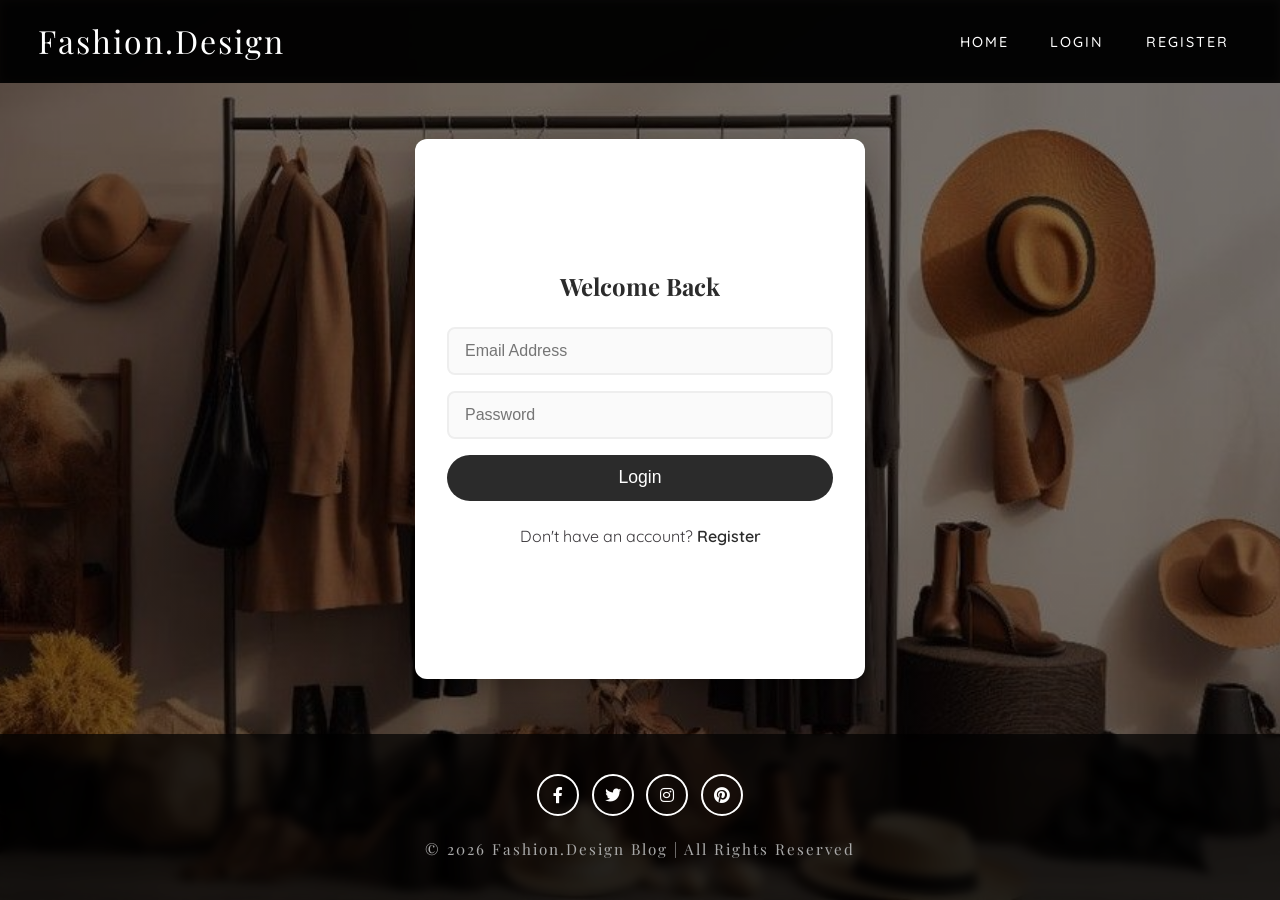
<file: public/login.html>
<!DOCTYPE html>
<html lang="en">
<head>
    <meta charset="UTF-8">
    <meta name="viewport" content="width=device-width, initial-scale=1.0">
    <title>Fashion.Design - Login</title>
    <link rel="stylesheet" href="https://cdnjs.cloudflare.com/ajax/libs/font-awesome/5.15.1/css/all.min.css">
    <link href="https://fonts.googleapis.com/css2?family=Playfair+Display:wght@500;600;700;800;900&family=Quicksand:wght@300;400;500;600;700&display=swap" rel="stylesheet">
    <link rel="stylesheet" href="css/style.css">
 <style>
    /*FULL-PAGE BACKGROUND*/
    body {
        background: linear-gradient(rgba(0, 0, 0, 0.5), rgba(0, 0, 0, 0.5)), 
                    url('uploads/banner5.jpg') center/cover no-repeat fixed;
        background-size: cover;
        min-height: 100vh;
        display: flex;
        flex-direction: column;
        margin: 0;
    }

    /*OVERRIDE HEADER*/
    header {
        min-height: auto !important;
        height: auto !important;
        background: rgba(0, 0, 0, 0.7) !important;
        backdrop-filter: blur(5px);
    }

    /* HIDE THE LARGE BANNER*/
    .banner {
        display: none !important;
    }

    /*CENTER THE FORM*/
    .login-section {
        flex: 1;
        display: flex;
        align-items: center;
        justify-content: center;
        padding: 2rem 0;
    }

    .auth-container {
        width: 100%;
        max-width: 450px;
        padding: 2rem;
        background: #fff;
        border-radius: 12px;
        box-shadow: 0 10px 40px rgba(0,0,0,0.3);
    }

    .auth-container h2 {
        font-family: 'Playfair Display', serif;
        text-align: center;
        margin-bottom: 1.5rem;
        color: #2b2b2b;
    }

    .auth-container input {
        width: 100%;
        padding: 0.8rem 1rem;
        margin-bottom: 1rem;
        border: 2px solid #eee;
        border-radius: 8px;
        font-size: 1rem;
        transition: border 0.3s;
        background: #fafafa;
    }

    .auth-container input:focus {
        border-color: #c9a96e;
        outline: none;
        background: #fff;
    }

    .auth-container .btn-submit {
        width: 100%;
        background: #2b2b2b;
        color: #fff;
        padding: 0.8rem;
        border: none;
        border-radius: 30px;
        font-size: 1.1rem;
        cursor: pointer;
        transition: 0.3s;
    }

    .auth-container .btn-submit:hover {
        background: #c9a96e;
    }

    .auth-container .auth-link {
        text-align: center;
        margin-top: 1rem;
    }

    .auth-container .auth-link a {
        color: #2b2b2b;
        font-weight: 600;
        text-decoration: none;
    }

    .auth-container .auth-link a:hover {
        color: #c9a96e;
    }

    #loginError, #registerError {
        color: #e74c3c;
        text-align: center;
        margin-top: 0.5rem;
    }

    footer {
        margin-top: auto;
        background: rgba(0,0,0,0.7);
        backdrop-filter: blur(5px);
    }
</style>
</head>
<body>
    <!--HEADER / NAVIGATION-->
    <header>
        <nav class="navbar">
            <div class="container">
                <a href="index.html" class="navbar-brand">Fashion.Design</a>
                <div class="navbar-nav">
                    <a href="index.html">Home</a>
                    <a href="login.html">Login</a>
                    <a href="register.html">Register</a>
                </div>
            </div>
        </nav>
    </header>

    <!--LOGIN FORM - CENTERED-->
    <section class="login-section" style="display:flex; align-items:center; justify-content:center; min-height:70vh; padding:2rem 0;">
    <div class="container">
        <div class="auth-container">
            <h2>Welcome Back</h2>
            <form id="loginForm">
                <input type="email" id="email" placeholder="Email Address" required>
                <input type="password" id="password" placeholder="Password" required>
                <button type="submit" class="btn-submit">Login</button>
                <div id="loginError"></div>
            </form>
            <div class="auth-link">
                Don't have an account? <a href="register.html">Register</a>
            </div>
        </div>
    </div>
</section>
    <!--FOOTER-->
    <footer>
        <div class="social-links">
            <a href="#"><i class="fab fa-facebook-f"></i></a>
            <a href="#"><i class="fab fa-twitter"></i></a>
            <a href="#"><i class="fab fa-instagram"></i></a>
            <a href="#"><i class="fab fa-pinterest"></i></a>
        </div>
        <span>&copy; 2026 Fashion.Design Blog | All Rights Reserved</span>
    </footer>

    <script src="js/app.js"></script>
    <script>
        document.getElementById('loginForm').addEventListener('submit', async (e) => {
            e.preventDefault();
            const email = document.getElementById('email').value;
            const password = document.getElementById('password').value;
            const errorDiv = document.getElementById('loginError');
            const submitBtn = document.querySelector('.btn-submit');
            
            errorDiv.textContent = '';

            try {
                submitBtn.textContent = 'Logging in...';
                submitBtn.disabled = true;
                submitBtn.style.opacity = '0.7';

                const data = await fetchAPI('auth.php?action=login', {
                    method: 'POST',
                    body: { email, password }
                });
                
                setUser({ id: data.id, username: data.username });
                window.location.href = 'index.html';
            } catch (err) {
                submitBtn.textContent = 'Login';
                submitBtn.disabled = false;
                submitBtn.style.opacity = '1';
                errorDiv.textContent = err.message || 'Login failed. Please try again.';
            }
        });
    </script>
</body>
</html>
</file>
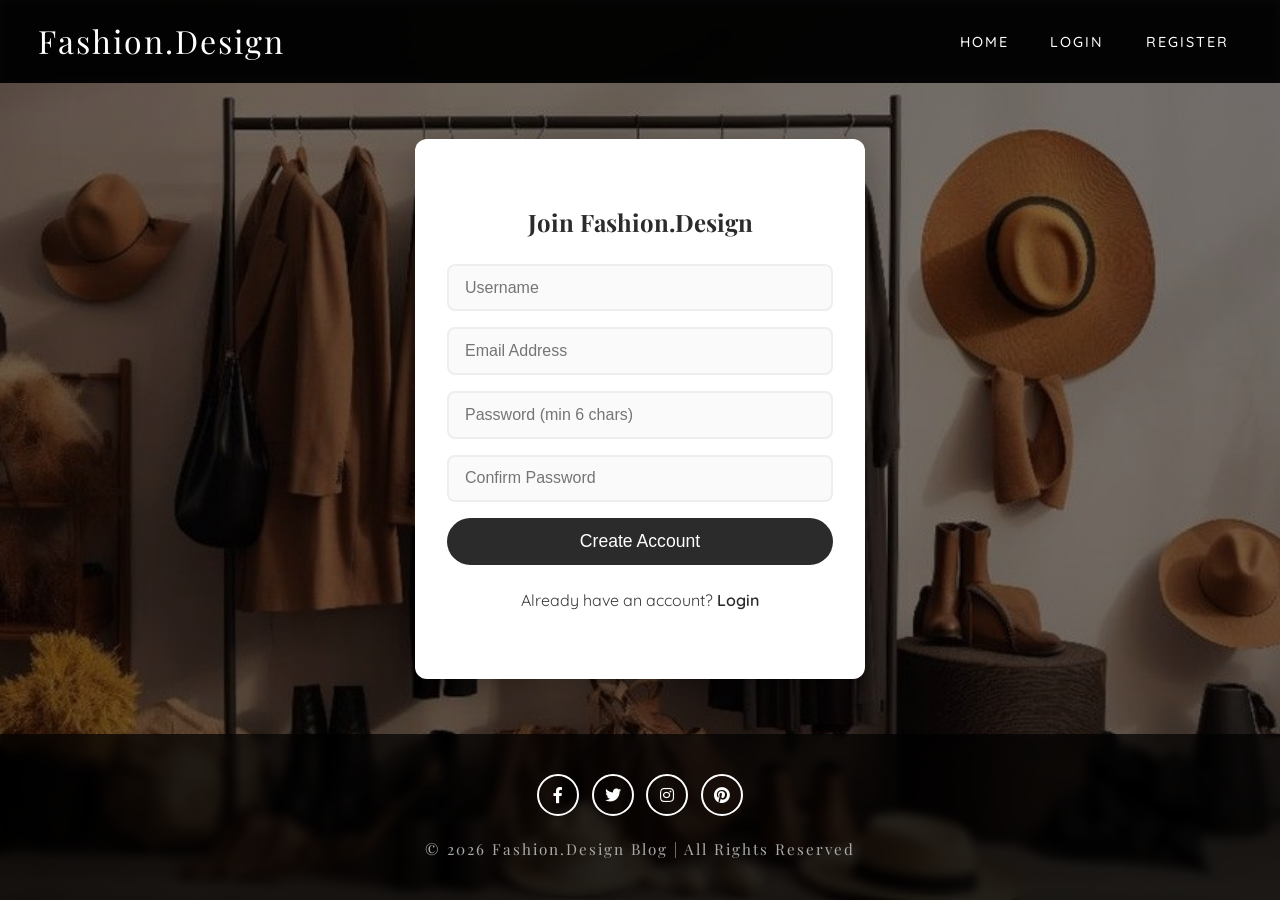
<file: public/register.html>
<!DOCTYPE html>
<html lang="en">
<head>
    <meta charset="UTF-8">
    <meta name="viewport" content="width=device-width, initial-scale=1.0">
    <title>Fashion.Design - Register</title>
    <link rel="stylesheet" href="https://cdnjs.cloudflare.com/ajax/libs/font-awesome/5.15.1/css/all.min.css">
    <link href="https://fonts.googleapis.com/css2?family=Playfair+Display:wght@500;600;700;800;900&family=Quicksand:wght@300;400;500;600;700&display=swap" rel="stylesheet">
    <link rel="stylesheet" href="css/style.css">
    <style>
        /* FULL-PAGE BACKGROUND*/
        body {
            background: linear-gradient(rgba(0, 0, 0, 0.5), rgba(0, 0, 0, 0.5)), 
                        url('uploads/banner5.jpg') center/cover no-repeat fixed;
            background-size: cover;
            min-height: 100vh;
            display: flex;
            flex-direction: column;
            margin: 0;
        }

        /* OVERRIDE HEADER */
        header {
            min-height: auto !important;
            height: auto !important;
            background: rgba(0, 0, 0, 0.7) !important;
            backdrop-filter: blur(5px);
        }

        /*HIDE THE LARGE BANNER*/
        .banner {
            display: none !important;
        }

        /*CENTER THE FORM*/
        .login-section {
            flex: 1;
            display: flex;
            align-items: center;
            justify-content: center;
            padding: 2rem 0;
        }

        .auth-container {
            width: 100%;
            max-width: 450px;
            padding: 2rem;
            background: #fff;
            border-radius: 12px;
            box-shadow: 0 10px 40px rgba(0,0,0,0.3);
        }

        .auth-container h2 {
            font-family: 'Playfair Display', serif;
            text-align: center;
            margin-bottom: 1.5rem;
            color: #2b2b2b;
        }

        .auth-container input {
            width: 100%;
            padding: 0.8rem 1rem;
            margin-bottom: 1rem;
            border: 2px solid #eee;
            border-radius: 8px;
            font-size: 1rem;
            transition: border 0.3s;
            background: #fafafa;
        }

        .auth-container input:focus {
            border-color: #c9a96e;
            outline: none;
            background: #fff;
        }

        .auth-container .btn-submit {
            width: 100%;
            background: #2b2b2b;
            color: #fff;
            padding: 0.8rem;
            border: none;
            border-radius: 30px;
            font-size: 1.1rem;
            cursor: pointer;
            transition: 0.3s;
        }

        .auth-container .btn-submit:hover {
            background: #c9a96e;
        }

        .auth-container .auth-link {
            text-align: center;
            margin-top: 1rem;
        }

        .auth-container .auth-link a {
            color: #2b2b2b;
            font-weight: 600;
            text-decoration: none;
        }

        .auth-container .auth-link a:hover {
            color: #c9a96e;
        }

        #registerError {
            color: #e74c3c;
            text-align: center;
            margin-top: 0.5rem;
        }

        footer {
            margin-top: auto;
            background: rgba(0,0,0,0.7);
            backdrop-filter: blur(5px);
        }
    </style>
</head>
<body>
    <!--HEADER / NAVIGATION-->
    <header>
        <nav class="navbar">
            <div class="container">
                <a href="index.html" class="navbar-brand">Fashion.Design</a>
                <div class="navbar-nav">
                    <a href="index.html">Home</a>
                    <a href="login.html">Login</a>
                    <a href="register.html">Register</a>
                </div>
            </div>
        </nav>
    </header>

    <!--REGISTER FORM - CENTERED-->
    <section class="login-section" style="display:flex; align-items:center; justify-content:center; min-height:70vh; padding:2rem 0;">
        <div class="container">
            <div class="auth-container">
                <h2>Join Fashion.Design</h2>
                <form id="registerForm">
                    <input type="text" id="username" placeholder="Username" required>
                    <input type="email" id="email" placeholder="Email Address" required>
                    <input type="password" id="password" placeholder="Password (min 6 chars)" required minlength="6">
                    <input type="password" id="confirm" placeholder="Confirm Password" required>
                    <button type="submit" class="btn-submit">Create Account</button>
                    <div id="registerError"></div>
                </form>
                <div class="auth-link">
                    Already have an account? <a href="login.html">Login</a>
                </div>
            </div>
        </div>
    </section>

    <!--FOOTER-->
    <footer>
        <div class="social-links">
            <a href="#"><i class="fab fa-facebook-f"></i></a>
            <a href="#"><i class="fab fa-twitter"></i></a>
            <a href="#"><i class="fab fa-instagram"></i></a>
            <a href="#"><i class="fab fa-pinterest"></i></a>
        </div>
        <span>&copy; 2026 Fashion.Design Blog | All Rights Reserved</span>
    </footer>

    <script src="js/app.js"></script>
    <script>
        document.getElementById('registerForm').addEventListener('submit', async (e) => {
            e.preventDefault();
            const username = document.getElementById('username').value;
            const email = document.getElementById('email').value;
            const password = document.getElementById('password').value;
            const confirm = document.getElementById('confirm').value;
            const errorDiv = document.getElementById('registerError');
            const submitBtn = document.querySelector('.btn-submit');
            errorDiv.textContent = '';

            // Client-side validation
            if (password !== confirm) {
                errorDiv.textContent = 'Passwords do not match.';
                return;
            }
            if (password.length < 6) {
                errorDiv.textContent = 'Password must be at least 6 characters.';
                return;
            }
            const emailRegex = /^[^\s@]+@[^\s@]+\.[^\s@]+$/;
            if (!emailRegex.test(email)) {
                errorDiv.textContent = 'Please enter a valid email address.';
                return;
            }

            try {
                submitBtn.textContent = 'Creating Account...';
                submitBtn.disabled = true;
                submitBtn.style.opacity = '0.7';

                const data = await fetchAPI('auth.php?action=register', {
                    method: 'POST',
                    body: { username, email, password }
                });
                
                alert('Registration successful! Please login.');
                window.location.href = 'login.html';
            } catch (err) {
                submitBtn.textContent = 'Create Account';
                submitBtn.disabled = false;
                submitBtn.style.opacity = '1';
                errorDiv.textContent = err.message || 'Registration failed. Username or email may already exist.';
            }
        });
    </script>
</body>
</html>
</file>
<file: public/css/style.css>
/*GOOGLE FONTS */
@import url('https://fonts.googleapis.com/css2?family=Playfair+Display:wght@500;600;700;800;900&family=Quicksand:wght@300;400;500;600;700&display=swap');

:root {
    --Playfair: 'Playfair Display', serif;
    --Quicksand: 'Quicksand', sans-serif;
    --dark: #3c393d;
    --exDark: #2b2b2b;
    --gold: #c9a96e;
    --light-pink: #f8f0ec;
}

* {
    padding: 0;
    margin: 0;
    box-sizing: border-box;
}

body {
    line-height: 1.4;
    color: var(--dark);
    font-family: var(--Quicksand);
}

img {
    width: 100%;
    display: block;
}

.container {
    max-width: 1320px;
    margin: 0 auto;
    padding: 0 1.2rem;
}

/* HEADER / NAV */
header {
    min-height: 100vh;
    background: linear-gradient(rgba(0, 0, 0, 0.5), rgba(0, 0, 0, 0.5)), 
                url('../uploads/banner5.jpg') center/cover no-repeat fixed;
    display: flex;
    flex-direction: column;
    justify-content: stretch;
}

.navbar {
    background: rgba(0, 0, 0, 0.7);
    padding: 1.2rem;
    backdrop-filter: blur(5px);
}

.navbar .container {
    display: flex;
    align-items: center;
    justify-content: space-between;
    flex-wrap: wrap;
}

.navbar-brand {
    color: #fff;
    font-size: 2rem;
    text-decoration: none;
    font-family: var(--Playfair);
    letter-spacing: 2px;
}

.navbar-brand span {
    color: var(--gold);
}

.navbar-nav {
    display: flex;
    align-items: center;
    gap: 1rem;
    flex-wrap: wrap;
}

.navbar-nav a {
    text-transform: uppercase;
    font-weight: 500;
    color: #fff;
    text-decoration: none;
    padding: 0.4rem 0.8rem;
    letter-spacing: 2px;
    transition: opacity 0.3s ease;
    font-size: 0.9rem;
}

.navbar-nav a:hover {
    opacity: 0.7;
    color: var(--gold);
}

#usernameDisplay {
    color: var(--gold);
    font-weight: 600;
}

/*BANNER*/
.banner {
    flex: 1;
    display: flex;
    align-items: center;
    justify-content: center;
    text-align: center;
    color: #fff;
    padding: 2rem;
}

.banner-title {
    font-size: 4rem;
    font-family: var(--Playfair);
    line-height: 1.2;
}

.banner-title span {
    color: var(--gold);
}

.banner p {
    padding: 1rem 0 2rem 0;
    font-size: 1.3rem;
    text-transform: capitalize;
    font-weight: 300;
    letter-spacing: 3px;
}

.banner form {
    background: #fff;
    border-radius: 2rem;
    padding: 0.6rem 1rem;
    display: flex;
    justify-content: space-between;
    max-width: 500px;
    margin: 0 auto;
}

.search-input {
    font-size: 1.1rem;
    width: 100%;
    outline: 0;
    padding: 0.6rem 0;
    border: none;
    background: transparent;
}

.search-btn {
    width: 40px;
    font-size: 1.1rem;
    color: var(--dark);
    border: none;
    background: transparent;
    cursor: pointer;
}

/*DESIGN SECTION*/
.design {
    padding: 4.5rem 0;
    background: var(--light-pink);
}

.title {
    text-align: center;
    padding: 1rem 0;
}

.title h2 {
    font-family: var(--Playfair);
    font-size: 2.4rem;
    color: var(--exDark);
}

.title p {
    text-transform: uppercase;
    padding: 0.6rem 0;
    color: #888;
    letter-spacing: 2px;
}

.design-content {
    display: grid;
    grid-template-columns: repeat(auto-fit, minmax(300px, 1fr));
    gap: 2rem;
    margin: 2rem 0;
}

.design-item {
    cursor: pointer;
    background: #fff;
    border-radius: 12px;
    overflow: hidden;
    box-shadow: 0 5px 20px rgba(0,0,0,0.08);
    transition: transform 0.3s ease, box-shadow 0.3s ease;
}

.design-item:hover {
    transform: translateY(-8px);
    box-shadow: 0 15px 40px rgba(0,0,0,0.15);
}

.design-img {
    position: relative;
    overflow: hidden;
    height: 250px;
}

.design-img img {
    width: 100%;
    height: 100%;
    object-fit: cover;
    transition: transform 0.5s ease;
}

.design-item:hover .design-img img {
    transform: scale(1.1);
}

.design-img span {
    position: absolute;
    background: var(--exDark);
    color: #fff;
    padding: 0.25rem 1rem;
    font-size: 0.85rem;
}

.design-img span:first-of-type {
    top: 10px;
    left: 10px;
    background: var(--gold);
}

.design-img span:last-of-type {
    bottom: 10px;
    right: 10px;
    background: rgba(0,0,0,0.7);
}

.design-title {
    padding: 1.5rem;
    text-align: center;
}

.design-title a {
    color: var(--dark);
    text-decoration: none;
    font-family: var(--Playfair);
    font-size: 1.2rem;
    transition: color 0.3s;
}

.design-title a:hover {
    color: var(--gold);
}

/*BLOG SECTION*/
.blog {
    padding: 4.5rem 0;
    background: #fff;
}

.blog-content {
    display: grid;
    grid-template-columns: repeat(auto-fit, minmax(300px, 1fr));
    gap: 2rem;
    margin: 2rem 0;
}

.blog-item {
    background: #fff;
    border-radius: 12px;
    overflow: hidden;
    box-shadow: 0 5px 20px rgba(0,0,0,0.06);
    transition: transform 0.3s ease, box-shadow 0.3s ease;
    border: 1px solid #f0f0f0;
}

.blog-item:hover {
    transform: translateY(-5px);
    box-shadow: 0 15px 40px rgba(0,0,0,0.1);
}

.blog-img {
    position: relative;
    height: 220px;
    overflow: hidden;
}

.blog-img img {
    width: 100%;
    height: 100%;
    object-fit: cover;
    transition: transform 0.5s ease;
}

.blog-item:hover .blog-img img {
    transform: scale(1.05);
}

.blog-img span {
    position: absolute;
    bottom: 10px;
    right: 10px;
    background: var(--gold);
    color: #fff;
    padding: 0.3rem 0.8rem;
    font-size: 0.8rem;
    border-radius: 20px;
}

.blog-text {
    padding: 1.5rem;
}

.blog-text span {
    font-weight: 300;
    display: block;
    padding-bottom: 0.5rem;
    color: #888;
    font-size: 0.9rem;
}

.blog-text h2 {
    font-family: var(--Playfair);
    padding: 0.5rem 0;
    font-size: 1.4rem;
    font-weight: 500;
    color: var(--exDark);
}

.blog-text p {
    font-weight: 300;
    font-size: 1rem;
    opacity: 0.9;
    padding-bottom: 1.2rem;
    color: #666;
}

.blog-text a {
    font-size: 1rem;
    text-decoration: none;
    display: inline-block;
    background: var(--exDark);
    color: #fff;
    padding: 0.5rem 1.5rem;
    border-radius: 30px;
    transition: all 0.3s ease;
    font-weight: 500;
}

.blog-text a:hover {
    background: var(--gold);
    transform: translateX(5px);
}

/*ABOUT*/
.about {
    padding: 4.5rem 0;
    background: var(--light-pink);
}

.about-content {
    display: grid;
    grid-template-columns: 1fr 1fr;
    gap: 3rem;
    align-items: center;
}

.about-content img {
    border-radius: 12px;
    box-shadow: 0 10px 40px rgba(0,0,0,0.1);
    height: 400px;
    object-fit: cover;
}

.about-text .title {
    text-align: left;
    padding: 0 0 1rem 0;
}

.about-text .title h2 {
    font-size: 2.2rem;
}

.about-text > p {
    font-size: 1.05rem;
    padding: 0.6rem 0;
    opacity: 0.8;
    line-height: 1.8;
}

/*FOOTER*/
footer {
    background: var(--exDark);
    color: #fff;
    text-align: center;
    padding: 2.5rem 0;
}

.social-links {
    display: flex;
    justify-content: center;
    gap: 0.8rem;
    margin-bottom: 1.4rem;
}

.social-links a {
    border: 2px solid #fff;
    color: #fff;
    width: 42px;
    height: 42px;
    display: flex;
    justify-content: center;
    align-items: center;
    border-radius: 50%;
    text-decoration: none;
    transition: all 0.3s ease;
}

.social-links a:hover {
    background: var(--gold);
    border-color: var(--gold);
    transform: translateY(-3px);
}

footer span {
    display: block;
    font-family: var(--Playfair);
    letter-spacing: 2px;
    font-size: 0.95rem;
    color: #aaa;
}

/*RESPONSIVE*/
@media (max-width: 992px) {
    .about-content {
        grid-template-columns: 1fr;
    }
    .about-content img {
        height: 300px;
    }
    .banner-title {
        font-size: 3rem;
    }
}

@media (max-width: 768px) {
    .navbar .container {
        flex-direction: column;
        gap: 0.8rem;
    }
    .navbar-nav {
        justify-content: center;
        gap: 0.5rem;
    }
    .navbar-nav a {
        font-size: 0.8rem;
        padding: 0.3rem 0.6rem;
    }
    .banner-title {
        font-size: 2.5rem;
    }
    .banner p {
        font-size: 1rem;
    }
    .design-content,
    .blog-content {
        grid-template-columns: 1fr 1fr;
    }
}

@media (max-width: 480px) {
    .design-content,
    .blog-content {
        grid-template-columns: 1fr;
    }
    .banner-title {
        font-size: 2rem;
    }
    .navbar-nav {
        flex-wrap: wrap;
        gap: 0.3rem;
    }
}
/*LOGIN / REGISTER PAGE*/
.auth-container {
    min-height: 60vh;
    display: flex;
    flex-direction: column;
    justify-content: center;
    align-items: center;
}

.auth-container .auth-form {
    width: 100%;
    max-width: 450px;
}
/* GET STARTED BUTTON*/
.btn-get-started {
    display: inline-block;
    margin-top: 1.5rem;
    padding: 0.9rem 2.5rem;
    background: #c9a96e;
    color: #fff;
    border-radius: 50px;
    font-weight: 600;
    font-size: 1.1rem;
    text-decoration: none;
    letter-spacing: 1px;
    transition: all 0.3s ease;
    box-shadow: 0 4px 20px rgba(201, 169, 110, 0.4);
}

.btn-get-started i {
    margin-left: 0.5rem;
    transition: transform 0.3s ease;
}

.btn-get-started:hover {
    background: #fff;
    color: #2b2b2b;
    transform: translateY(-3px);
    box-shadow: 0 8px 30px rgba(201, 169, 110, 0.5);
}

.btn-get-started:hover i {
    transform: translateX(5px);
}
/* FULL-WIDTH BLOG PAGE */
.blog .container {
    max-width: 100% !important;
    padding: 0 2rem !important;
}

#blogDetail .blog-content {
    max-width: 100% !important;
    padding: 2rem !important;
    margin: 0 !important;
    border-radius: 0 !important;
    box-shadow: none !important;
}

@media (min-width: 768px) {
    .blog .container {
        padding: 0 4rem !important;
    }
}

/* FULL WIDTH – NO LEFT PADDING */
.blog-section {
    padding: 0 !important;
    max-width: 100% !important;
}

#blogDetail {
    padding: 2rem !important;
    margin: 0 !important;
    border-radius: 0 !important;
    box-shadow: none !important;
    max-width: 100% !important;
    background: #fff !important;
}

.blog-content {
    max-width: 100% !important;
    padding: 0 !important;
}

.blog-content .body {
    max-width: 100% !important;
    padding: 0 !important;
}

/* Optional: Add a tiny amount of padding for readability */
@media (min-width: 768px) {
    #blogDetail {
        padding: 2rem 3rem !important;
    }
}
/* FORCE BLOG PAGE FULL WIDTH */
body .blog-section #blogDetail {
    max-width: 100% !important;
    margin: 0 !important;
    padding: 2rem !important;
    border-radius: 0 !important;
}

body .blog-section #blogDetail .blog-content {
    max-width: 100% !important;
    padding: 0 !important;
}

body .blog-section #blogDetail .blog-content .body {
    max-width: 100% !important;
    padding: 0 !important;
    margin: 0 !important;
}

/* Remove any left padding from the parent containers */
.blog-section,
.blog-section .container,
.blog-section .container .blog-content {
    padding-left: 0 !important;
    padding-right: 0 !important;
    max-width: 100% !important;
}

/* ENHANCED ABOUT SECTION */
.about {
    padding: 5rem 0;
    background: var(--light-pink);
}

/*  ABOUT SECTION - NO IMAGE */
.about-content {
    display: flex;
    justify-content: center;
    align-items: center;
}

.about-text {
    max-width: 800px;
    text-align: center;
    margin: 0 auto;
}

.about-text .title {
    text-align: center;
}

.about-stats {
    justify-content: center !important;
}

.about-quote {
    text-align: center !important;
    border-left: none !important;
    border-top: 2px solid var(--gold);
    padding-top: 1rem !important;
    background: transparent !important;
}

/* Remove the image-specific styles */
.about-image,
.about-image-overlay,
.overlay-text {
    display: none !important;
}

.about-image {
    position: relative;
    border-radius: 16px;
    overflow: hidden;
    box-shadow: 0 20px 60px rgba(0,0,0,0.1);
}

.about-image img {
    width: 100%;
    height: 450px;
    object-fit: cover;
    display: block;
    transition: transform 0.5s ease;
}

.about-image:hover img {
    transform: scale(1.03);
}

.about-image-overlay {
    position: absolute;
    bottom: 0;
    left: 0;
    right: 0;
    padding: 1.5rem;
    background: linear-gradient(transparent, rgba(0,0,0,0.6));
}

.overlay-text {
    color: #fff;
    font-family: 'Playfair Display', serif;
    font-size: 1.2rem;
    letter-spacing: 3px;
}

.about-text .title {
    text-align: left;
    padding: 0 0 1rem 0;
}

.about-text .title h2 {
    font-size: 2.5rem;
    color: var(--exDark);
}

.about-text .title p {
    text-transform: uppercase;
    color: #888;
    letter-spacing: 3px;
    font-size: 0.85rem;
}

.about-description {
    font-size: 1.05rem;
    line-height: 1.8;
    color: #555;
    margin-bottom: 1.5rem;
}

.about-description strong {
    color: var(--gold);
}

/* STATS */
.about-stats {
    display: flex;
    gap: 2rem;
    margin: 1.5rem 0;
    flex-wrap: wrap;
}

.stat-item {
    text-align: center;
    background: #fff;
    padding: 0.8rem 1.5rem;
    border-radius: 12px;
    box-shadow: 0 2px 15px rgba(0,0,0,0.04);
    min-width: 80px;
}

.stat-number {
    display: block;
    font-family: 'Playfair Display', serif;
    font-size: 1.8rem;
    font-weight: 700;
    color: var(--gold);
}

.stat-label {
    font-size: 0.75rem;
    color: #888;
    text-transform: uppercase;
    letter-spacing: 1px;
}

/* QUOTE*/
.about-quote {
    font-family: 'Playfair Display', serif;
    font-size: 1.2rem;
    line-height: 1.6;
    color: var(--exDark);
    padding: 1rem 1.5rem;
    border-left: 4px solid var(--gold);
    margin: 1.5rem 0;
    background: rgba(201, 169, 110, 0.08);
    border-radius: 0 12px 12px 0;
}

.about-quote cite {
    display: block;
    font-size: 0.9rem;
    color: #888;
    font-style: normal;
    margin-top: 0.3rem;
}

.about-footer-text {
    font-size: 0.95rem;
    color: #777;
    line-height: 1.6;
    margin-bottom: 1.5rem;
}

/* ABOUT BUTTON */
.btn-about {
    display: inline-block;
    background: var(--gold);
    color: #fff;
    padding: 0.8rem 2.5rem;
    border-radius: 30px;
    text-decoration: none;
    font-weight: 600;
    letter-spacing: 1px;
    transition: all 0.3s ease;
    box-shadow: 0 4px 20px rgba(201, 169, 110, 0.3);
}

.btn-about:hover {
    background: var(--exDark);
    transform: translateY(-3px);
    box-shadow: 0 8px 30px rgba(201, 169, 110, 0.4);
}

/*RESPONSIVE ABOUT*/
@media (max-width: 992px) {
    .about-content {
        grid-template-columns: 1fr;
        gap: 2rem;
    }

    .about-image img {
        height: 300px;
    }

    .about-text .title h2 {
        font-size: 2rem;
    }

    .about-stats {
        justify-content: center;
    }
}

@media (max-width: 480px) {
    .about {
        padding: 3rem 0;
    }

    .about-image img {
        height: 220px;
    }

    .about-text .title h2 {
        font-size: 1.6rem;
    }

    .about-stats {
        gap: 1rem;
    }

    .stat-item {
        padding: 0.5rem 1rem;
        min-width: 60px;
    }

    .stat-number {
        font-size: 1.4rem;
    }

    .about-quote {
        font-size: 1rem;
        padding: 0.8rem 1rem;
    }

    .btn-about {
        width: 100%;
        text-align: center;
    }
}

/* ABOUT SECTION - PROFESSIONAL*/
.about {
    padding: 5rem 0;
    background: #f8f3ef;
}

.about-wrapper {
    max-width: 900px;
    margin: 0 auto;
    text-align: center;
}

/* HEADER*/
.about-tag {
    display: inline-block;
    background: rgba(201, 169, 110, 0.15);
    color: #c9a96e;
    padding: 0.3rem 1.2rem;
    border-radius: 20px;
    font-size: 0.75rem;
    text-transform: uppercase;
    letter-spacing: 2px;
    font-weight: 600;
    margin-bottom: 1rem;
}

.about-title {
    font-family: 'Playfair Display', serif;
    font-size: 2.8rem;
    color: #2b2b2b;
    margin-bottom: 0.5rem;
}

.about-title span {
    color: #c9a96e;
}

.about-divider {
    display: flex;
    align-items: center;
    justify-content: center;
    gap: 1rem;
    margin: 0.8rem auto 1rem;
    max-width: 200px;
}

.about-divider span {
    flex: 1;
    height: 1px;
    background: linear-gradient(to right, transparent, #c9a96e, transparent);
}

.about-divider i {
    color: #c9a96e;
    font-size: 1rem;
}

.about-subtitle {
    color: #888;
    text-transform: uppercase;
    letter-spacing: 4px;
    font-size: 0.85rem;
}

/* BODY*/
.about-body {
    margin-top: 2.5rem;
}

.about-description {
    font-size: 1.05rem;
    line-height: 1.9;
    color: #555;
    max-width: 750px;
    margin: 0 auto 2rem;
}

.about-description strong {
    color: #c9a96e;
}

/*STATS*/
.about-stats {
    display: flex;
    justify-content: center;
    gap: 3rem;
    margin: 2rem 0 2.5rem;
    flex-wrap: wrap;
}

.stat-item {
    text-align: center;
}

.stat-number {
    display: block;
    font-family: 'Playfair Display', serif;
    font-size: 2.2rem;
    font-weight: 700;
    color: #2b2b2b;
}

.stat-label {
    font-size: 0.75rem;
    color: #999;
    text-transform: uppercase;
    letter-spacing: 1.5px;
}

/*QUOTE*/
.about-quote {
    max-width: 700px;
    margin: 0 auto 2.5rem;
    padding: 1.5rem 2rem;
    background: #fff;
    border-radius: 12px;
    box-shadow: 0 4px 20px rgba(0,0,0,0.04);
    position: relative;
}

.about-quote .fa-quote-left {
    color: #c9a96e;
    font-size: 1.2rem;
    opacity: 0.5;
    margin-right: 0.5rem;
}

.about-quote p {
    font-family: 'Playfair Display', serif;
    font-size: 1.2rem;
    line-height: 1.6;
    color: #2b2b2b;
    display: inline;
}

.about-quote cite {
    display: block;
    font-size: 0.9rem;
    color: #999;
    font-style: normal;
    margin-top: 0.5rem;
}

/*CTA*/
.about-cta {
    margin-top: 1rem;
}

.about-footer-text {
    font-size: 0.95rem;
    color: #888;
    line-height: 1.7;
    margin-bottom: 1.5rem;
}

.btn-about {
    display: inline-block;
    background: #2b2b2b;
    color: #fff;
    padding: 0.8rem 2.5rem;
    border-radius: 50px;
    text-decoration: none;
    font-weight: 600;
    letter-spacing: 0.5px;
    transition: all 0.3s ease;
    box-shadow: 0 4px 20px rgba(0,0,0,0.08);
}

.btn-about i {
    margin-left: 0.5rem;
    transition: transform 0.3s ease;
}

.btn-about:hover {
    background: #c9a96e;
    transform: translateY(-3px);
    box-shadow: 0 8px 30px rgba(201, 169, 110, 0.3);
}

.btn-about:hover i {
    transform: translateX(5px);
}

/*RESPONSIVE*/
@media (max-width: 768px) {
    .about {
        padding: 3rem 0;
    }

    .about-title {
        font-size: 2rem;
    }

    .about-description {
        font-size: 0.95rem;
        padding: 0 1rem;
    }

    .about-stats {
        gap: 1.5rem;
    }

    .stat-number {
        font-size: 1.8rem;
    }

    .about-quote {
        padding: 1rem 1.2rem;
        margin: 0 1rem 2rem;
    }

    .about-quote p {
        font-size: 1rem;
    }

    .btn-about {
        padding: 0.7rem 2rem;
        font-size: 0.9rem;
    }
}

@media (max-width: 480px) {
    .about-title {
        font-size: 1.6rem;
    }

    .about-stats {
        gap: 1rem;
    }

    .stat-item {
        min-width: 60px;
    }

    .stat-number {
        font-size: 1.4rem;
    }

    .stat-label {
        font-size: 0.65rem;
    }

    .about-quote p {
        font-size: 0.9rem;
    }

    .btn-about {
        width: 100%;
        text-align: center;
        padding: 0.8rem;
    }
}
.btn-show-more {
    display: inline-block;
    background: #2b2b2b;
    color: #fff;
    padding: 0.8rem 2.5rem;
    border-radius: 50px;
    text-decoration: none;
    font-weight: 600;
    letter-spacing: 1px;
    transition: all 0.3s ease;
    box-shadow: 0 4px 20px rgba(0,0,0,0.08);
}

.btn-show-more i {
    margin-left: 0.5rem;
    transition: transform 0.3s ease;
}

.btn-show-more:hover {
    background: #c9a96e;
    transform: translateY(-3px);
    box-shadow: 0 8px 30px rgba(201, 169, 110, 0.3);
}

.btn-show-more:hover i {
    transform: translateX(5px);
}
</file>
